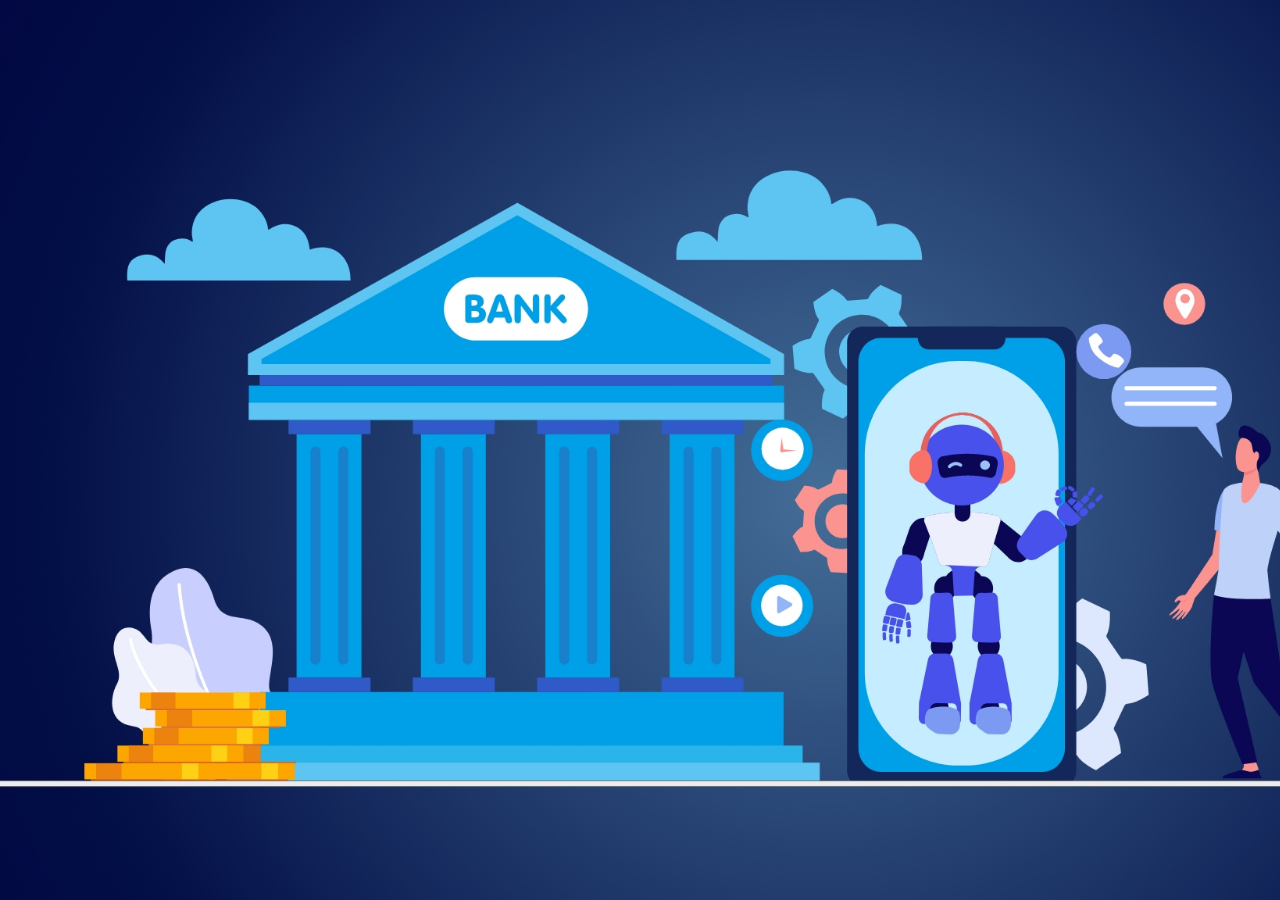
<file: home.html>
<!DOCTYPE html>
<html lang="en">

<head>
    <meta charset="UTF-8">
    <meta name="viewport" content="width=device-width, initial-scale=1.0">
    <title>Document</title>
    <link rel="stylesheet" href="home.css">
</head>

<body>
    <div class="container"></div>
</body>
<script src="https://cdn.botpress.cloud/webchat/v1/inject.js"></script>
<script src="https://mediafiles.botpress.cloud/d13825fd-d1f2-4715-8aa5-eedd6cae706d/webchat/config.js" defer></script>
</html>
</file>
<file: home.css>
* {
  margin: 0;
  padding: 0;
}
.container {
  width: 100vw;
  height: 100vh;
  background-image: url("bck_img.jpg");
  background-size: cover;
  background-repeat: no-repeat;
}
</file>
